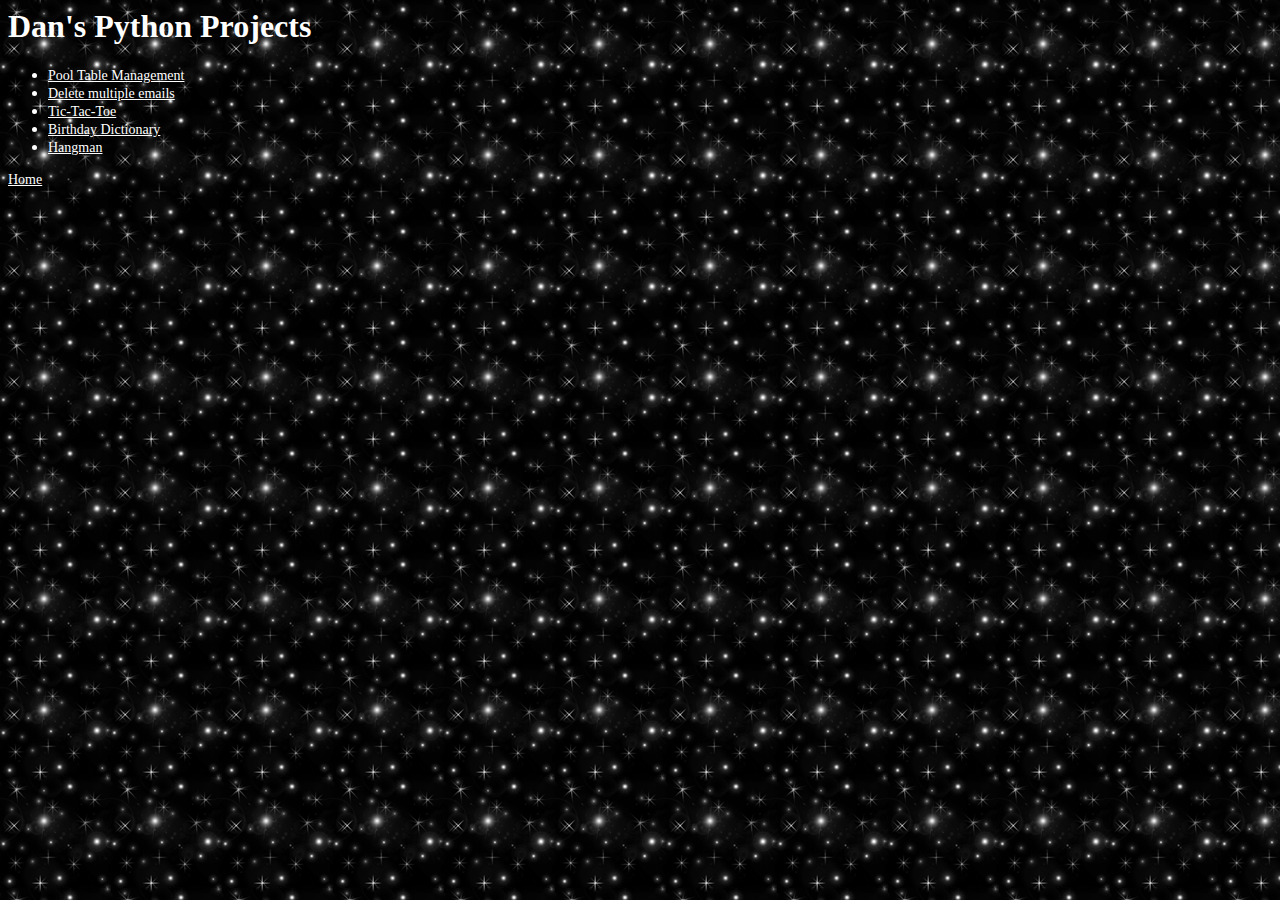
<file: 90s_website/index.html>
<html>
<head>
    <link rel="stylesheet" href="styles/site.css" />
</head>

<body>
    <h1>Dan's Python Projects</h1>
    <div> </div>
    <ul>
        <li><a href="pool.html">Pool Table Management</a></li>
        <li><a href="emails.html">Delete multiple emails</a></li>
        <li><a href="tictactoe.html">Tic-Tac-Toe</a></li>
        <li><a href="birthdaydict.html">Birthday Dictionary</a></li>
        <li><a href="hangman.html">Hangman</a></li>
    </ul>
    <div> </div>
    <a href="index.html">Home</a>
</body>
</html>
</file>
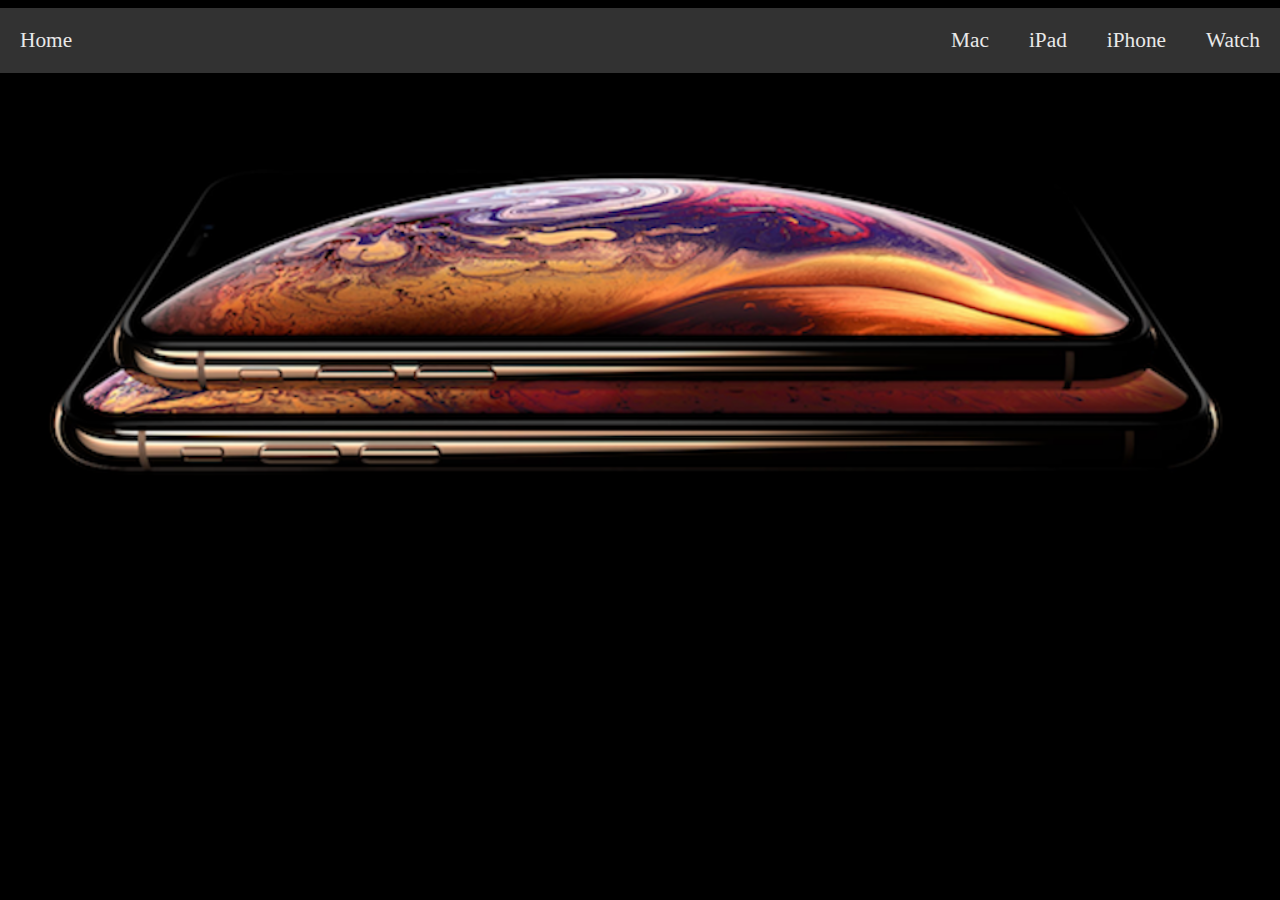
<file: Apple/index.html>
<html>
    <head>
        <meta name="viewport" content="width=device-width, initial-scale=1.0">
        <link rel="stylesheet" href="styles/site.css" />
    </head>
    <body>
        <div id="container">
            <div id="menu">
                <div>Home</div>
                <div>Mac</div>
                <div>iPad</div>
                <div>iPhone</div>
                <div>Watch</div>
            </div>
            <img id="iphone_image"></img>
        </div>
    </body>
</html>
</file>
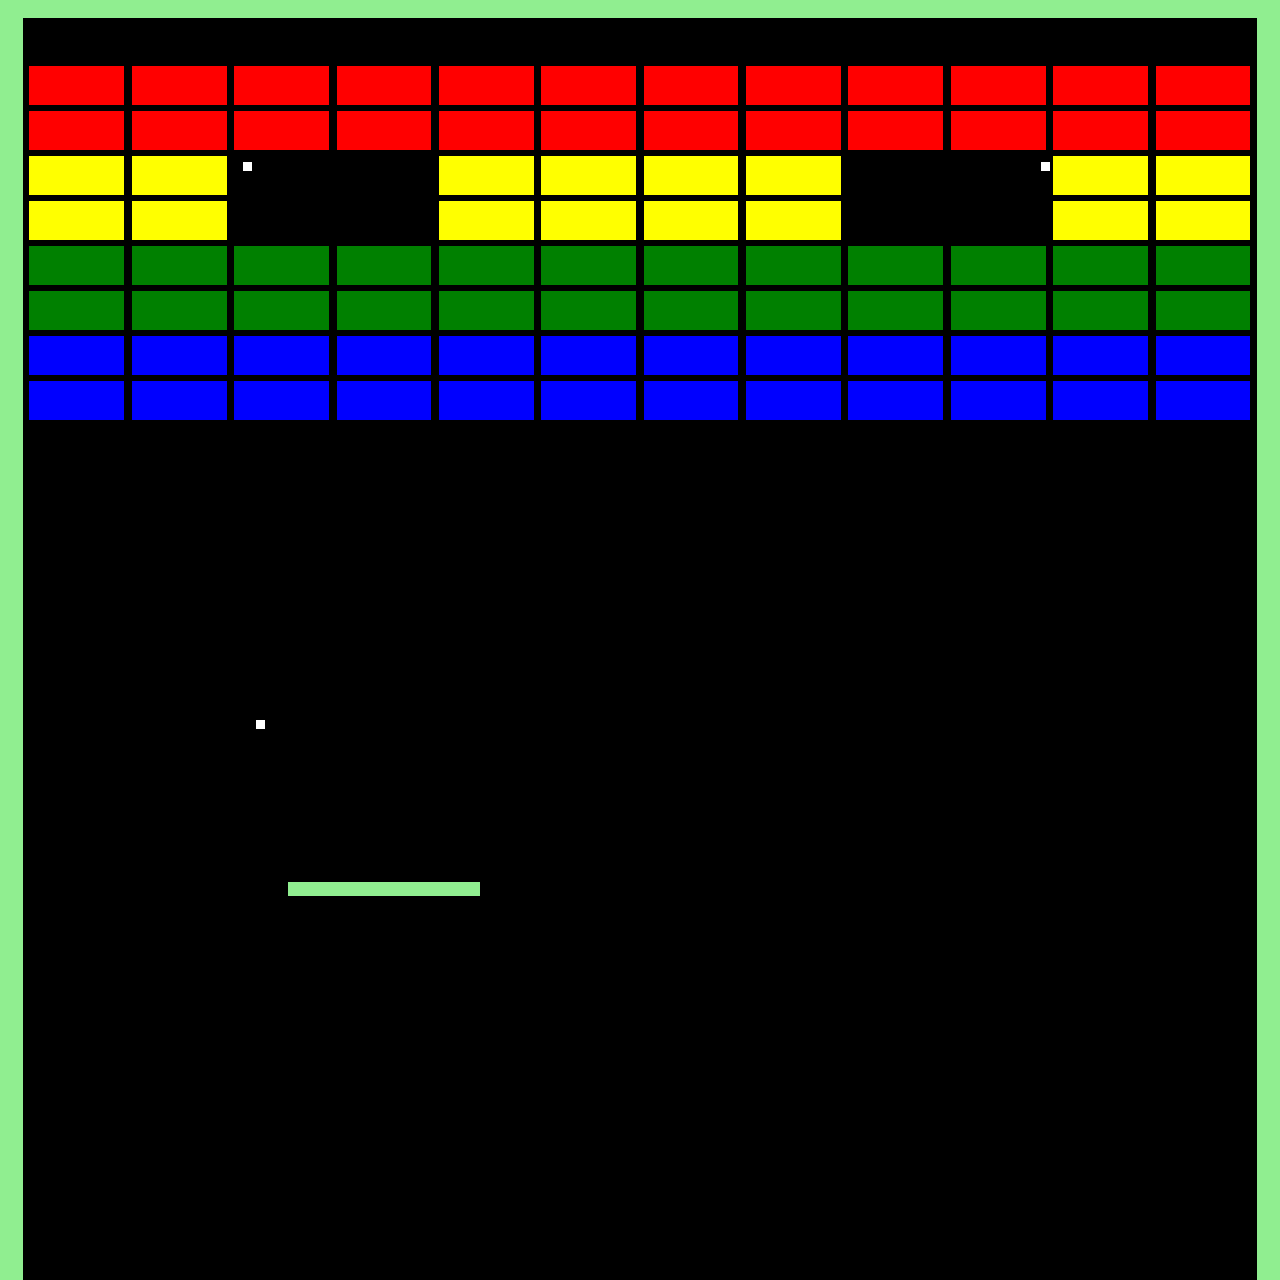
<file: BricksInterface/index.html>
<html>

<head>
    <link rel="stylesheet" href="styles/site.css" />
</head>

<body>
    <!-- draw the walls -->
    <div class="wall_u"></div>
    <div class="wall_l"></div>
    <div class="wall_r"></div>

    <!-- draw the bricks -->
    <div class="row_top">
        <div class="brick black"></div>
        <div class="brick black"></div>
        <div class="brick black"></div>
        <div class="brick black"></div>
        <div class="brick black"></div>
        <div class="brick black"></div>
        <div class="brick black"></div>
        <div class="brick black"></div>
        <div class="brick black"></div>
        <div class="brick black"></div>
        <div class="brick black"></div>
        <div class="brick black"></div>
    </div>
    <div class="row">
            <div class="brick red"></div>
            <div class="brick red"></div>
            <div class="brick red"></div>
            <div class="brick red"></div>
            <div class="brick red"></div>
            <div class="brick red"></div>
            <div class="brick red"></div>
            <div class="brick red"></div>
            <div class="brick red"></div>
            <div class="brick red"></div>
            <div class="brick red"></div>
            <div class="brick red"></div>
    </div>
    <div class="row">
            <div class="brick red"></div>
            <div class="brick red"></div>
            <div class="brick red"></div>
            <div class="brick red"></div>
            <div class="brick red"></div>
            <div class="brick red"></div>
            <div class="brick red"></div>
            <div class="brick red"></div>
            <div class="brick red"></div>
            <div class="brick red"></div>
            <div class="brick red"></div>
            <div class="brick red"></div>
    </div>
    <div class="row">
            <div class="brick yellow"></div>
            <div class="brick yellow"></div>
            <div class="brick black"></div>
            <div class="brick black"></div>
            <div class="brick yellow"></div>
            <div class="brick yellow"></div>
            <div class="brick yellow"></div>
            <div class="brick yellow"></div>
            <div class="brick black"></div>
            <div class="brick black"></div>
            <div class="brick yellow"></div>
            <div class="brick yellow"></div>
    </div>
    <div class="row">
            <div class="brick yellow"></div>
            <div class="brick yellow"></div>
            <div class="brick black"></div>
            <div class="brick black"></div>
            <div class="brick yellow"></div>
            <div class="brick yellow"></div>
            <div class="brick yellow"></div>
            <div class="brick yellow"></div>
            <div class="brick black"></div>
            <div class="brick black"></div>
            <div class="brick yellow"></div>
            <div class="brick yellow"></div>
    </div>
    <div class="row">
            <div class="brick green"></div>
            <div class="brick green"></div>
            <div class="brick green"></div>
            <div class="brick green"></div>
            <div class="brick green"></div>
            <div class="brick green"></div>
            <div class="brick green"></div>
            <div class="brick green"></div>
            <div class="brick green"></div>
            <div class="brick green"></div>
            <div class="brick green"></div>
            <div class="brick green"></div>
    </div>
    <div class="row">
            <div class="brick green"></div>
            <div class="brick green"></div>
            <div class="brick green"></div>
            <div class="brick green"></div>
            <div class="brick green"></div>
            <div class="brick green"></div>
            <div class="brick green"></div>
            <div class="brick green"></div>
            <div class="brick green"></div>
            <div class="brick green"></div>
            <div class="brick green"></div>
            <div class="brick green"></div>
    </div>
    <div class="row">
            <div class="brick blue"></div>
            <div class="brick blue"></div>
            <div class="brick blue"></div>
            <div class="brick blue"></div>
            <div class="brick blue"></div>
            <div class="brick blue"></div>
            <div class="brick blue"></div>
            <div class="brick blue"></div>
            <div class="brick blue"></div>
            <div class="brick blue"></div>
            <div class="brick blue"></div>
            <div class="brick blue"></div>
    </div>
    <div class="row">
            <div class="brick blue"></div>
            <div class="brick blue"></div>
            <div class="brick blue"></div>
            <div class="brick blue"></div>
            <div class="brick blue"></div>
            <div class="brick blue"></div>
            <div class="brick blue"></div>
            <div class="brick blue"></div>
            <div class="brick blue"></div>
            <div class="brick blue"></div>
            <div class="brick blue"></div>
            <div class="brick blue"></div>
    </div>
    <!-- draw the paddle & balls -->
    <div class="ball_main"></div>
    <div class="ball_left"></div>
    <div class="ball_right"></div>
    <div class="paddle"></div>

</body>

</html>
</file>
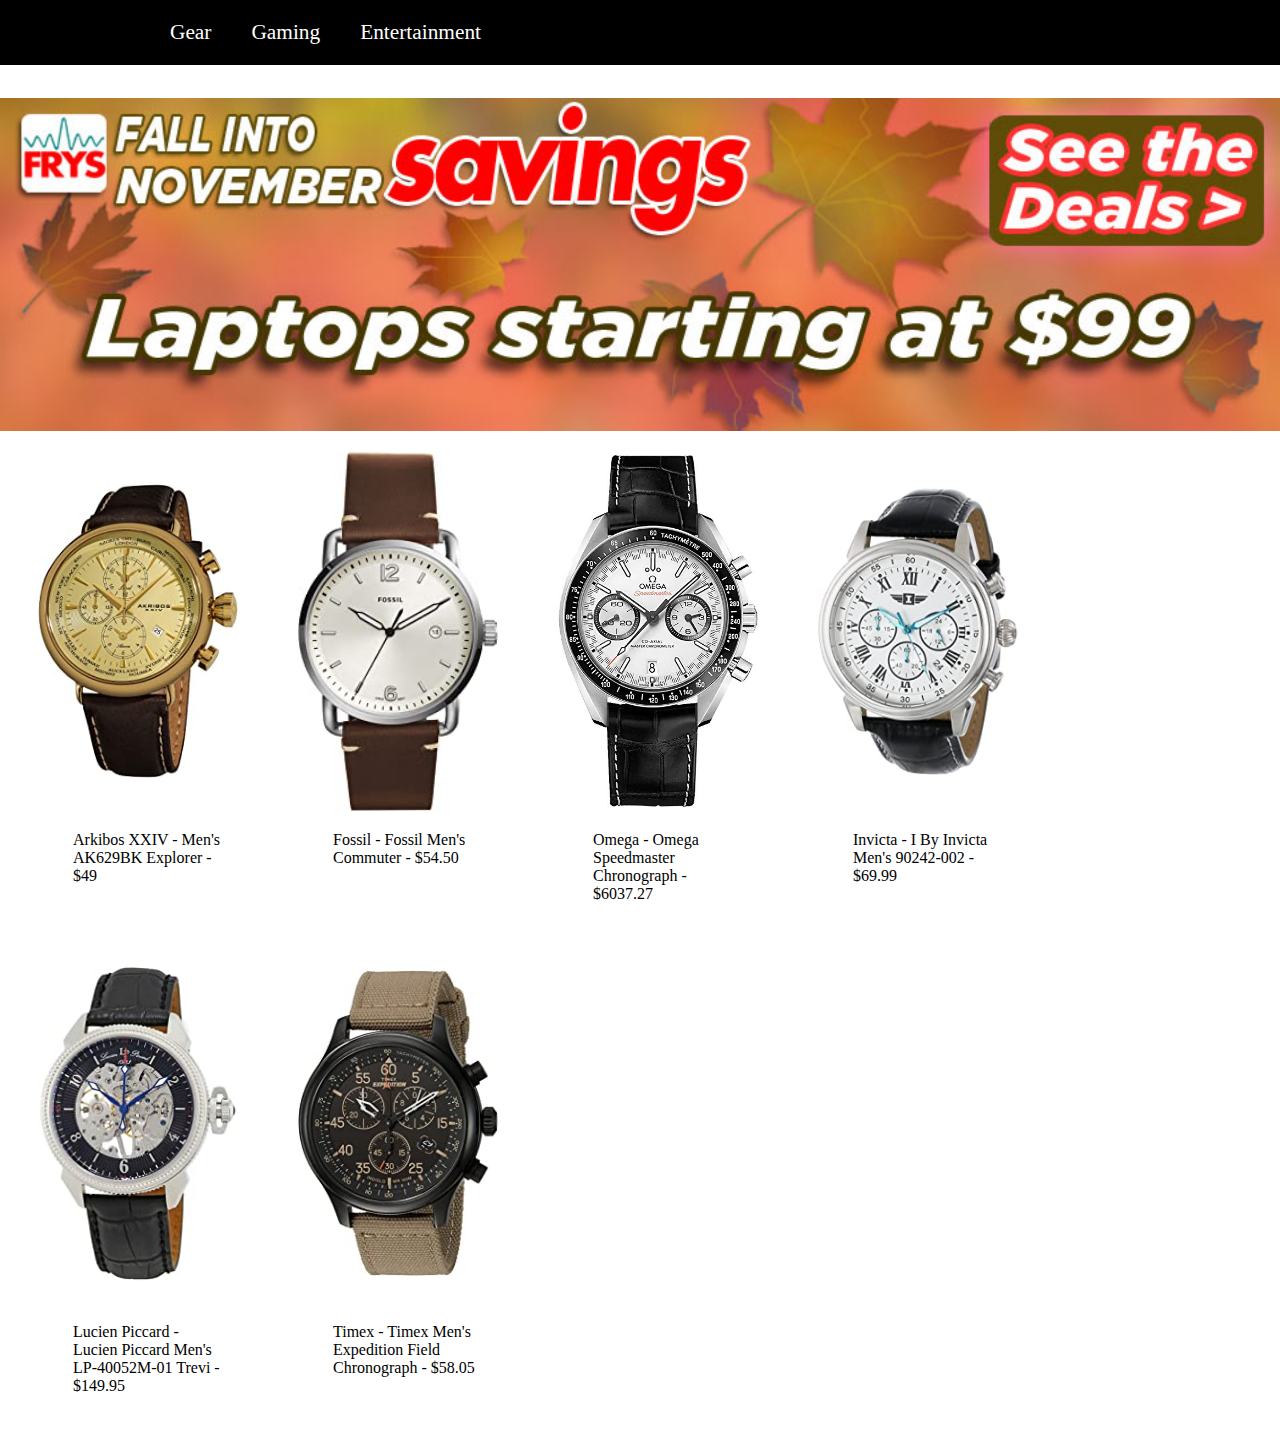
<file: Engadget/index.html>
<html>

<head>
    <meta name="viewport" content="width=device-width, initial-scale=1.0">
    <link rel="stylesheet" href="styles/site.css" />
</head>

<body>
    <div id="container">
        <div id="menu">
            <div>Gear</div>
            <div>Gaming</div>
            <div>Entertainment</div>
        </div>
        <img id="banner" src="images/WeeklySale111819pc.jpg" />
        <div id="content">
            <div id="item1">
                <img></img>
                <div>Arkibos XXIV - Men's AK629BK Explorer - $49</div>
            </div>
            <div id="item2">
                <img></img>
                <div>Fossil - Fossil Men's Commuter - $54.50</div>
            </div>
            <div id="item3">
                <img></img>
                <div>Omega - Omega Speedmaster Chronograph - $6037.27</div>
            </div>
            <div id="item4">
                <img></img>
                <div>Invicta - I By Invicta Men's 90242-002 - $69.99</div>
            </div>
            <div id="item5">
                <img></img>
                <div>Lucien Piccard - Lucien Piccard Men's LP-40052M-01 Trevi - $149.95</div>
            </div>
            <div id="item6">
                <img></img>
                <div>Timex - Timex Men's Expedition Field Chronograph - $58.05</div>
            </div>
        </div>
    </div>
</body>

</html>
</file>
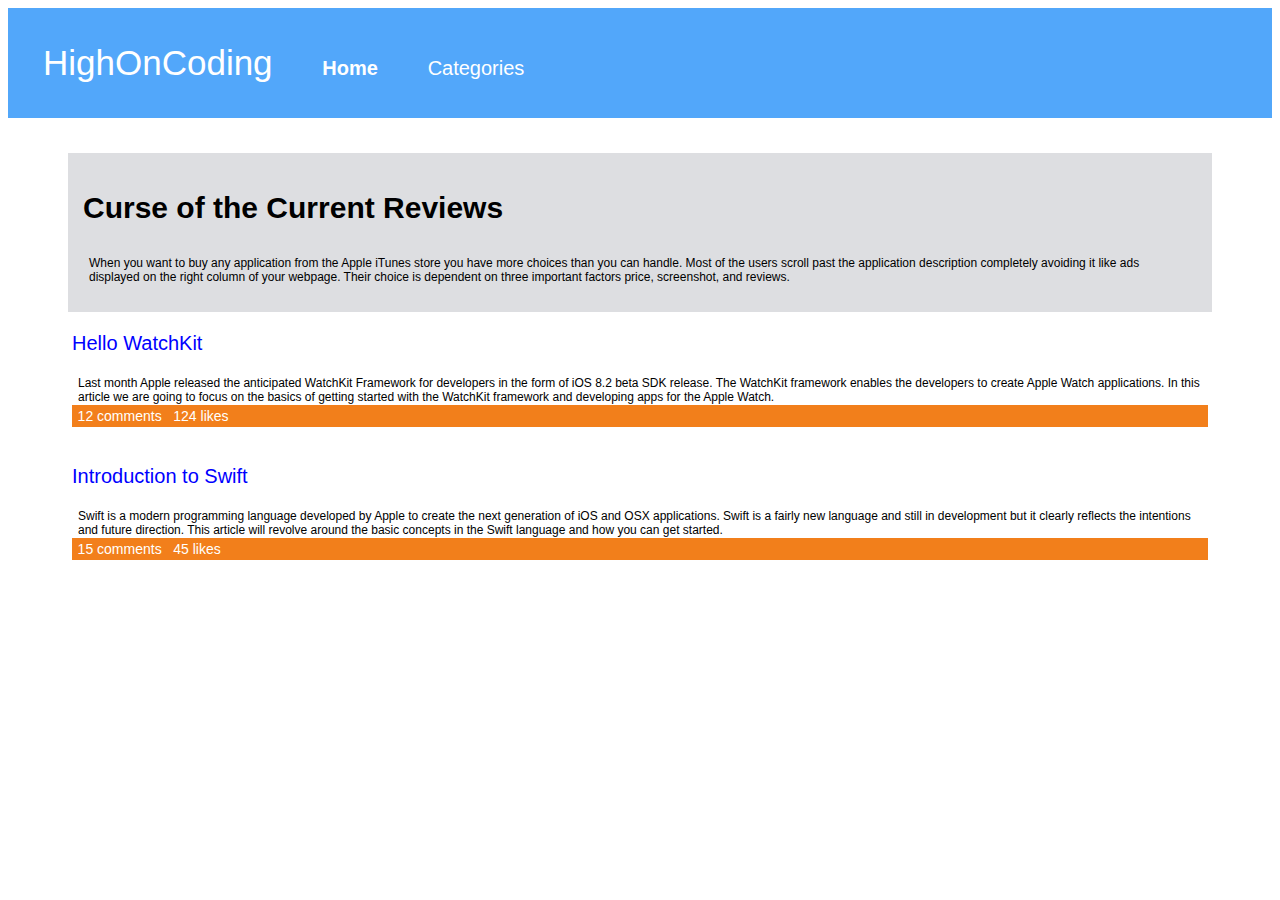
<file: HighOnCoding/index.html>
<html>
<head>
    <link rel="stylesheet" href="styles/site.css" />
</head>
<body>
<p id="Banner">HighOnCoding
    <a id = "Home" href="index.html">Home</a>
    <a id = "Categories" href="categories.html">Categories</a>
</p>
<div id="Heading">
    <p>Curse of the Current Reviews</p>
    <p class="text">When you want to buy any application from the Apple iTunes store you have more choices than you can handle. Most of the users scroll past the application description completely avoiding it like ads displayed on the right column of your webpage. Their choice is dependent on three important factors price, screenshot, and reviews.</p>
</div>
<div class="article">
    <div class="title">Hello WatchKit</div>
    <div class="text">Last month Apple released the anticipated WatchKit Framework for developers in the form of iOS 8.2 beta SDK release. The WatchKit framework enables the developers to create Apple Watch applications. In this article we are going to focus on the basics of getting started with the WatchKit framework and developing apps for the Apple Watch.</div>
    <div class="footer">12 comments&nbsp;&nbsp;&nbsp;124 likes</div>
</div>
<br>
<div class="article">
    <div class="title">Introduction to Swift</div>
    <div class="text">Swift is a modern programming language developed by Apple to create the next generation of iOS and OSX applications. Swift is a fairly new language and still in development but it clearly reflects the intentions and future direction. This article will revolve around the basic concepts in the Swift language and how you can get started.</div>
    <div class="footer">15 comments&nbsp;&nbsp;&nbsp;45 likes</div>
</div>
</body>
</html>
</file>
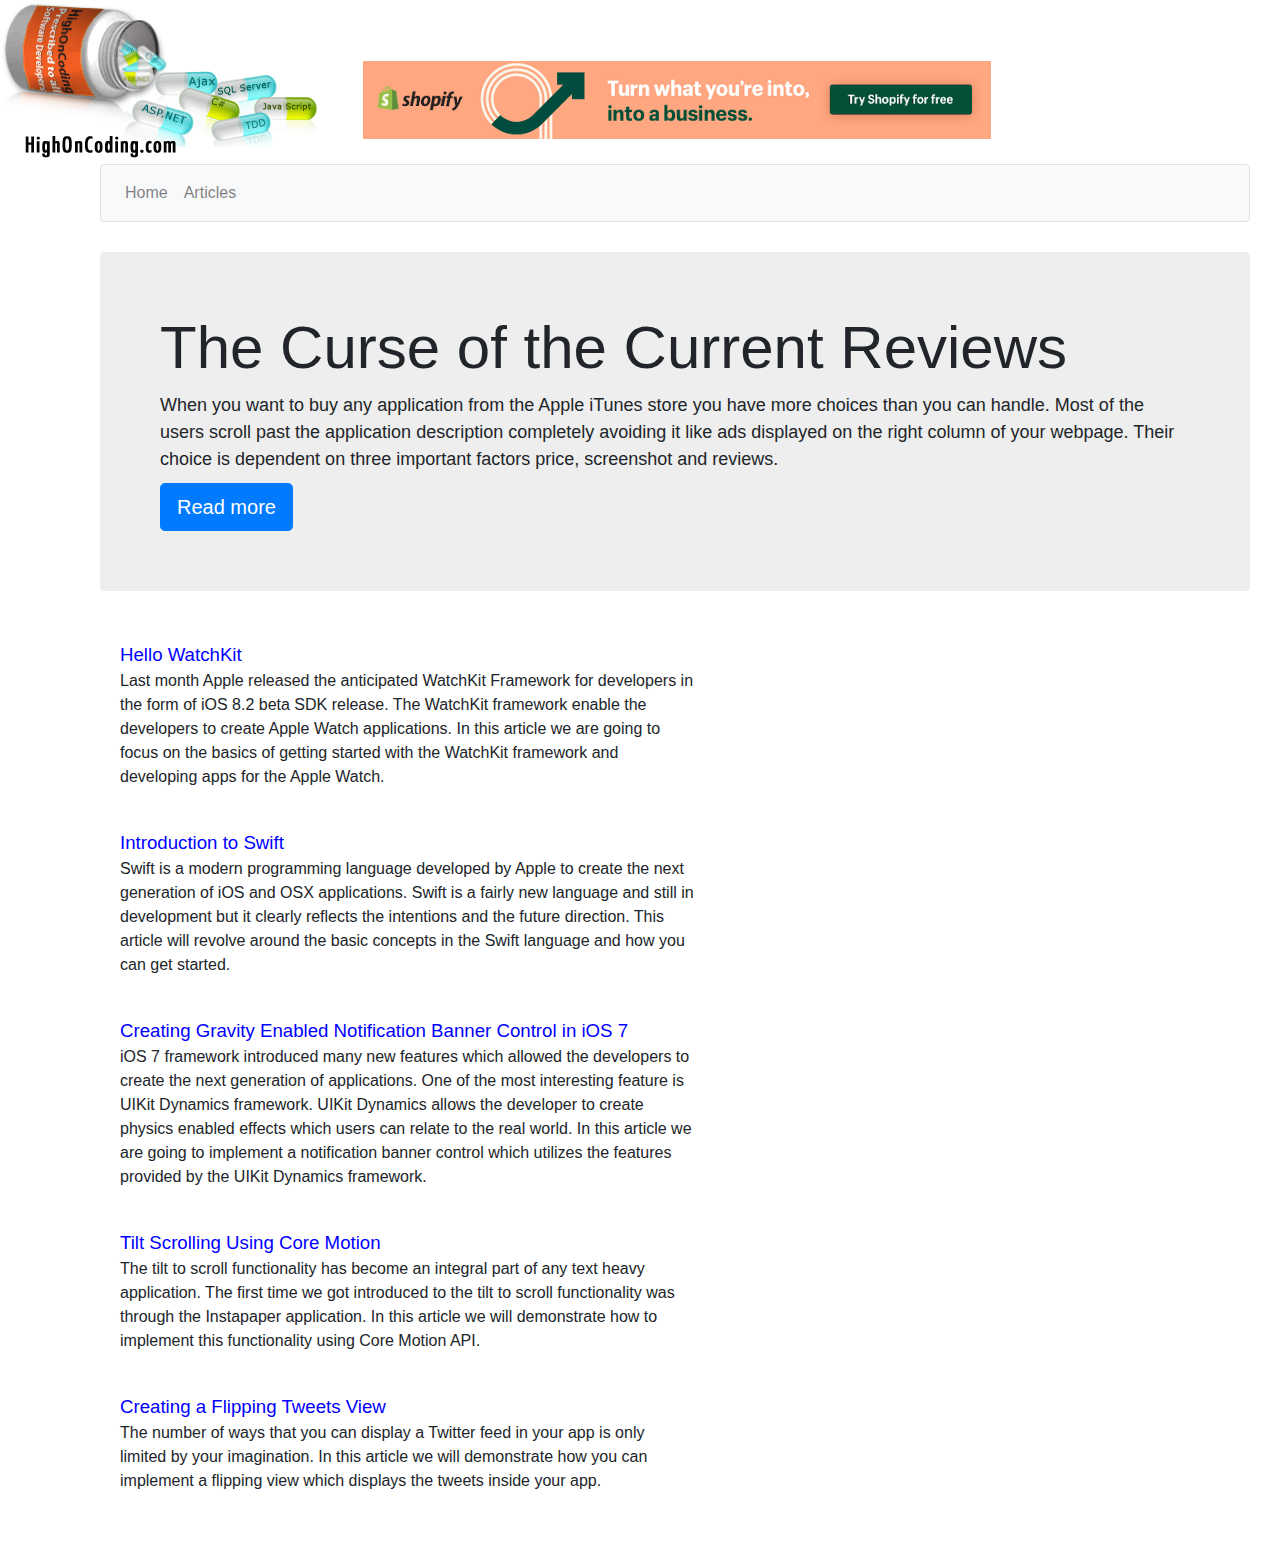
<file: HighOnCoding_Bootstrap/index.html>
<!doctype html>
<html lang="en">
    <head>
        <!-- Required meta tags -->
        <meta charset="utf-8">
        <meta name="viewport" content="width=device-width, initial-scale=1, shrink-to-fit=no">

        <!-- Bootstrap CSS -->
        <link rel="stylesheet" href="https://stackpath.bootstrapcdn.com/bootstrap/4.3.1/css/bootstrap.min.css" integrity="sha384-ggOyR0iXCbMQv3Xipma34MD+dH/1fQ784/j6cY/iJTQUOhcWr7x9JvoRxT2MZw1T" crossorigin="anonymous">

        <!-- local CSS -->
        <link rel="stylesheet" href="styles/site.css">
        <title>HighOnCoding</title>
    </head>
    <body>
        <div id="header">
            <img id="logo" src="images/logo.jpg" />
            <img id="advert" class="d-none d-lg-inline" src="images/628px-USA-Typography.png" />
        </div>
        
        <nav class="navbar navbar-expand-lg navbar-light bg-light border rounded">
            <button class="navbar-toggler" type="button" data-toggle="collapse" data-target="#navbarNavAltMarkup" aria-controls="navbarNavAltMarkup" aria-expanded="false" aria-label="Toggle navigation">
                <span class="navbar-toggler-icon"></span>
            </button>
            <div class="collapse navbar-collapse" id="navbarNavAltMarkup">
                <div class="navbar-nav">
                    <a class="nav-item nav-link" href="#">Home</a>
                    <a class="nav-item nav-link" href="#">Articles</a>
                </div>
            </div>
        </nav>
        
        <div id="headline" class="container-fluid rounded">
            <div class="row">
                <div class="col">
                    <h1>The Curse of the Current Reviews</h1>
                    <p>When you want to buy any application from the Apple iTunes store you have more choices than you can handle. Most of the users scroll past the application description completely avoiding it like ads displayed on the right column of your webpage. Their choice is dependent on three important factors price, screenshot and reviews.</p>
                    <button class="btn btn-primary btn-lg">Read more</button>
                </div>
            </div>
        </div>

        <div id="articles" class="d-block d-lg-flex flex-wrap">
            <div class="flex-grow-0 article" style="margin: 20px;">
                <div class="w-100 title">Hello WatchKit</div>    
                <div class="w-100 summary">Last month Apple released the anticipated WatchKit Framework for developers in the form of iOS 8.2 beta SDK release. The WatchKit framework enable the developers to create Apple Watch applications. In this article we are going to focus on the basics of getting started with the WatchKit framework and developing apps for the Apple Watch.</div>
            </div>
            <div class="flex-grow-0 article" style="margin: 20px;">
                <div class="w-100 title">Introduction to Swift</div>    
                <div class="w-100 summary">Swift is a modern programming language developed by Apple to create the next generation of iOS and OSX applications. Swift is a fairly new language and still in development but it clearly reflects the intentions and the future direction. This article will revolve around the basic concepts in the Swift language and how you can get started.</div>
            </div>
            <div class="flex-grow-0 article" style="margin: 20px;">
                <div class="w-100 title">Creating Gravity Enabled Notification Banner Control in iOS 7</div>    
                <div class="w-100 summary">iOS 7 framework introduced many new features which allowed the developers to create the next generation of applications. One of the most interesting feature is UIKit Dynamics framework. UIKit Dynamics allows the developer to create physics enabled effects which users can relate to the real world. In this article we are going to implement a notification banner control which utilizes the features provided by the UIKit Dynamics framework.</div>
            </div>
            <div class="flex-grow-0 article" style="margin: 20px;">
                <div class="w-100 title">Tilt Scrolling Using Core Motion</div>    
                <div class="w-100 summary">The tilt to scroll functionality has become an integral part of any text heavy application. The first time we got introduced to the tilt to scroll functionality was through the Instapaper application. In this article we will demonstrate how to implement this functionality using Core Motion API.</div>
            </div>
            <div class="flex-grow-0 article" style="margin: 20px;">
                <div class="w-100 title">Creating a Flipping Tweets View</div>    
                <div class="w-100 summary">The number of ways that you can display a Twitter feed in your app is only limited by your imagination. In this article we will demonstrate how you can implement a flipping view which displays the tweets inside your app.</div>
            </div>
      </div>
    </div>
    <!-- Optional JavaScript -->
    <!-- jQuery first, then Popper.js, then Bootstrap JS -->
    <script src="https://code.jquery.com/jquery-3.3.1.slim.min.js" integrity="sha384-q8i/X+965DzO0rT7abK41JStQIAqVgRVzpbzo5smXKp4YfRvH+8abtTE1Pi6jizo" crossorigin="anonymous"></script>
    <script src="https://cdnjs.cloudflare.com/ajax/libs/popper.js/1.14.7/umd/popper.min.js" integrity="sha384-UO2eT0CpHqdSJQ6hJty5KVphtPhzWj9WO1clHTMGa3JDZwrnQq4sF86dIHNDz0W1" crossorigin="anonymous"></script>
    <script src="https://stackpath.bootstrapcdn.com/bootstrap/4.3.1/js/bootstrap.min.js" integrity="sha384-JjSmVgyd0p3pXB1rRibZUAYoIIy6OrQ6VrjIEaFf/nJGzIxFDsf4x0xIM+B07jRM" crossorigin="anonymous"></script>
  </body>
</html>
</file>
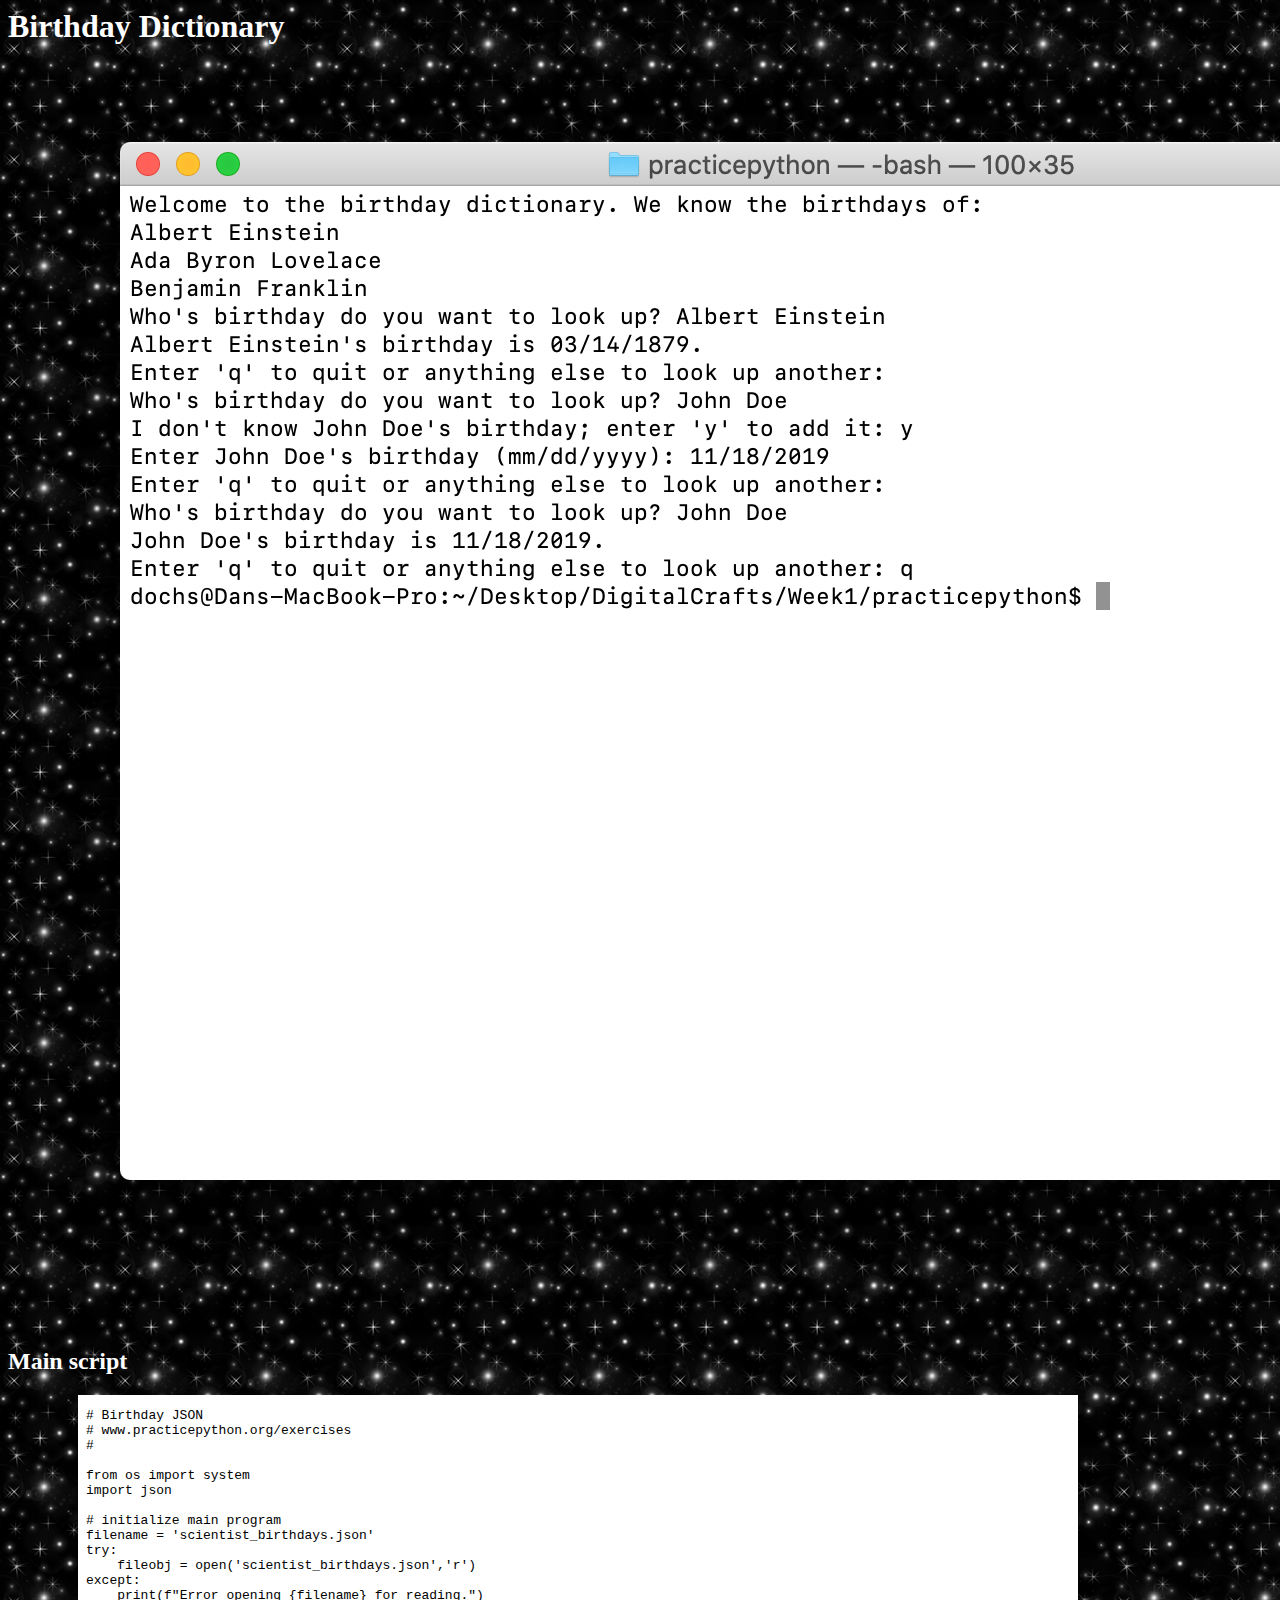
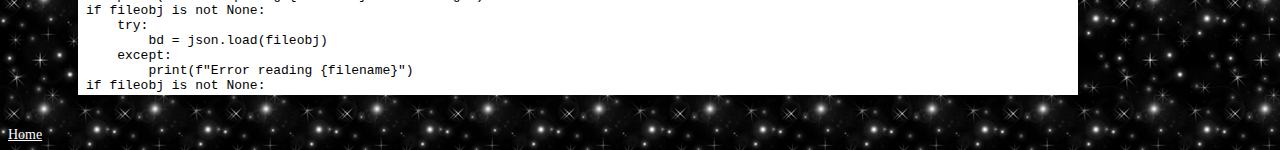
<file: 90s_website/birthdaydict.html>
<html>
<head>
    <link rel="stylesheet" href="styles/site.css" />
</head>

<body>
    <h1>Birthday Dictionary</h1>
    <div> </div>
    <!-- screenshot (bash 100 x 35) -->
    <img src="images/birthdaydict.png" />
    <div> </div>
    <!-- put code in here-->
    <h2>Main script</h2>
    <pre>
         <object data="Birthday_JSON.txt"></object>
    </pre>
    <div> </div>
    <a href="index.html">Home</a>
</body>
</html>
</file>
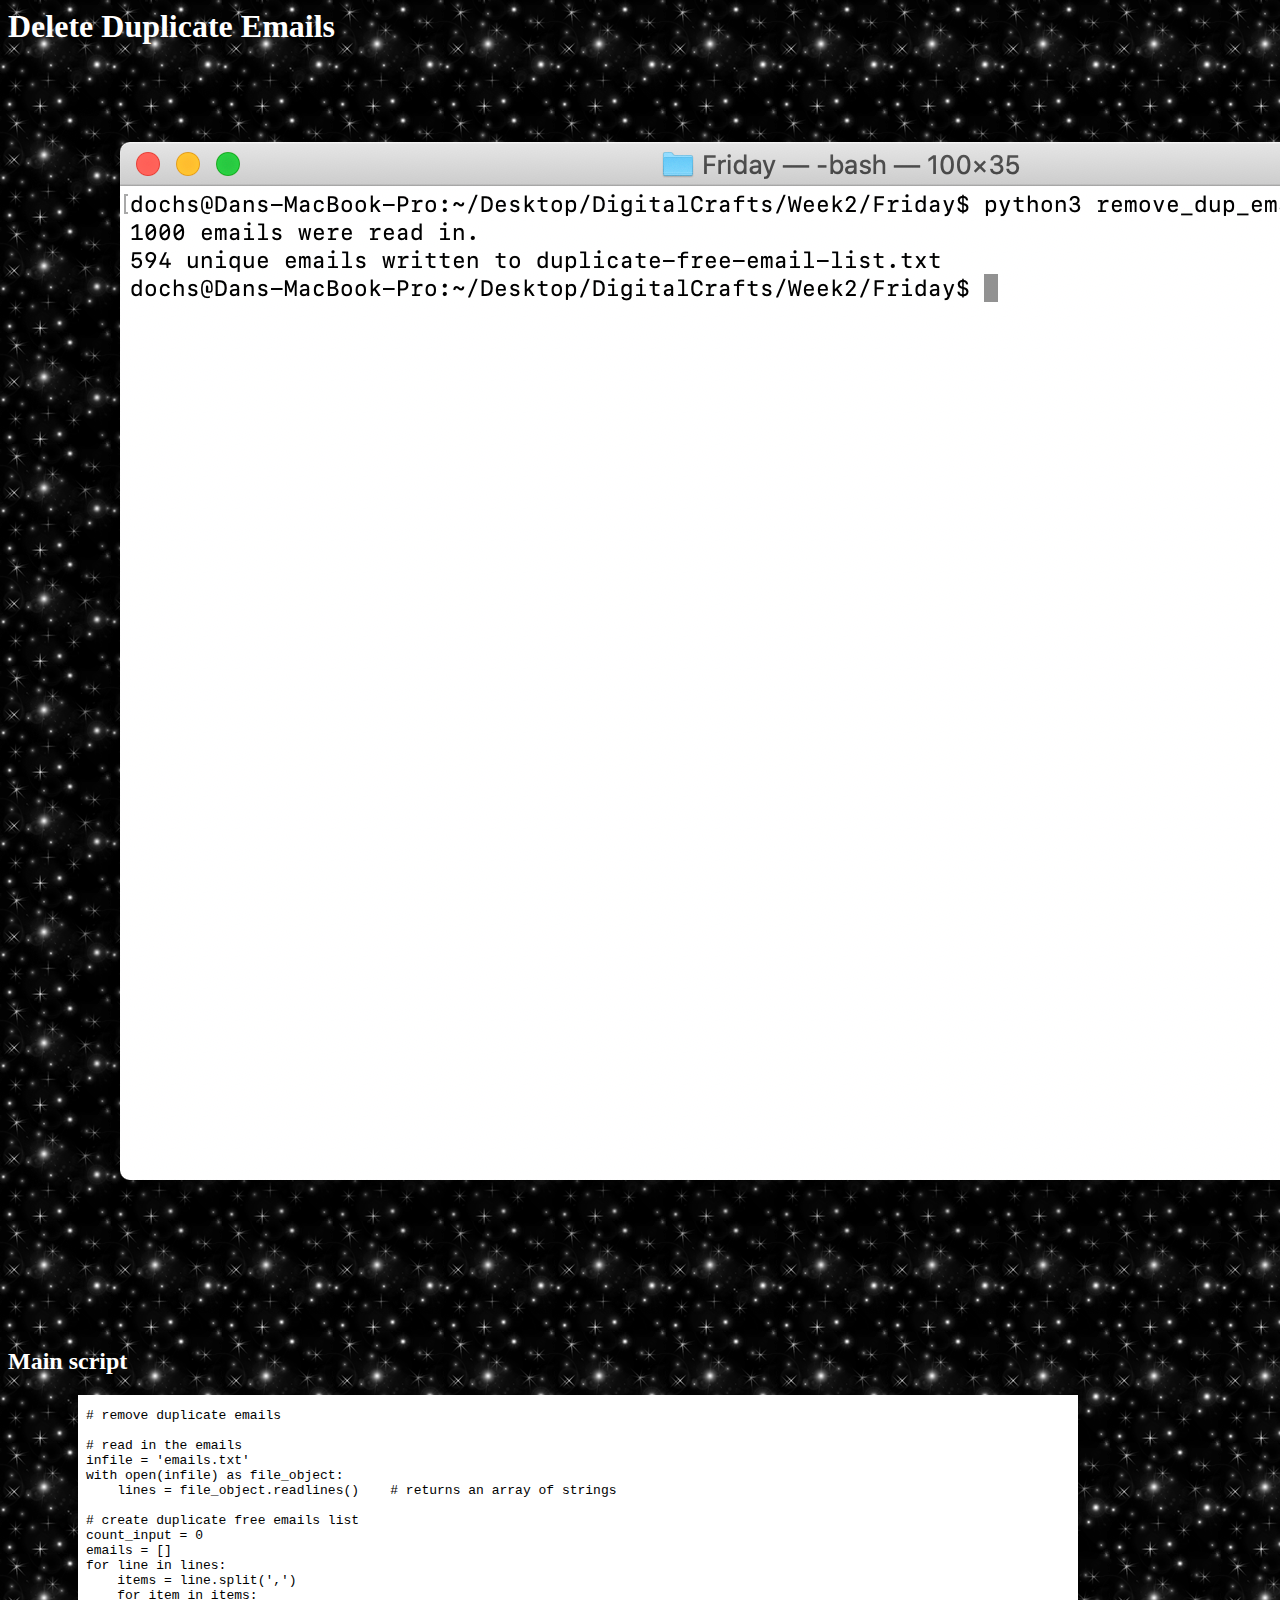
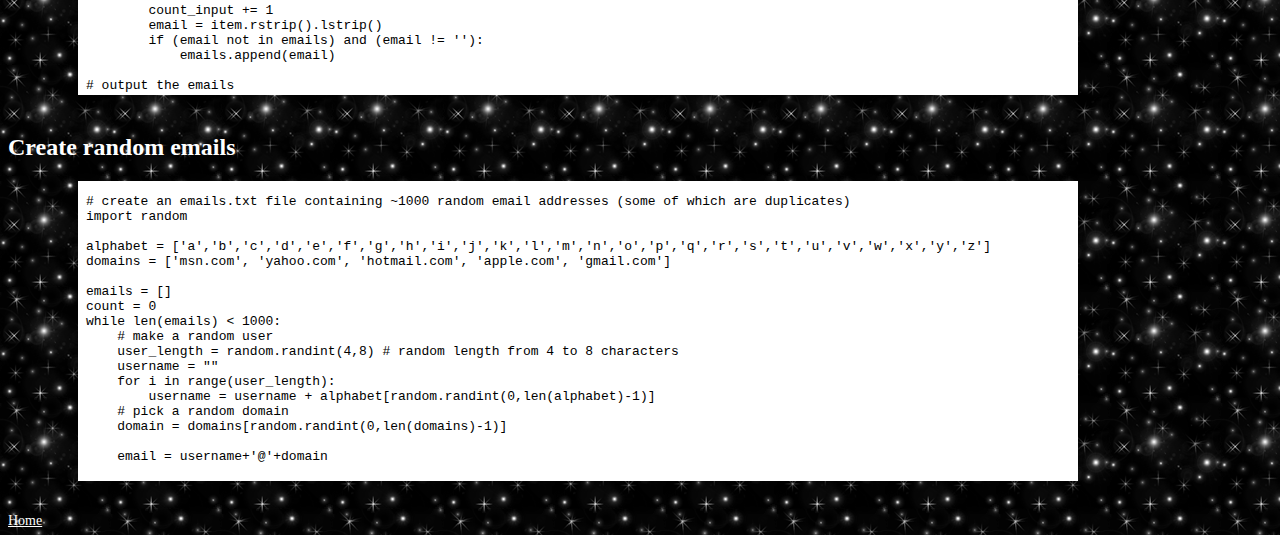
<file: 90s_website/emails.html>
<html>
<head>
    <link rel="stylesheet" href="styles/site.css" />
</head>

<body>
    <h1>Delete Duplicate Emails</h1>
    <div> </div>
    <!-- screenshot (bash 100 x 35) -->
    <img src="images/del_dup_emails.png" />
    <div> </div>
    <!-- put code in here-->
    <h2>Main script</h2>
    <pre>
         <object data="remove_dup_emails.txt"></object>
    </pre><h2>Create random emails</h2>
    <pre>
         <object data="make_random_emails.txt"></object>
    </pre>
    <div> </div>
    <a href="index.html">Home</a>
</body>
</html>
</file>
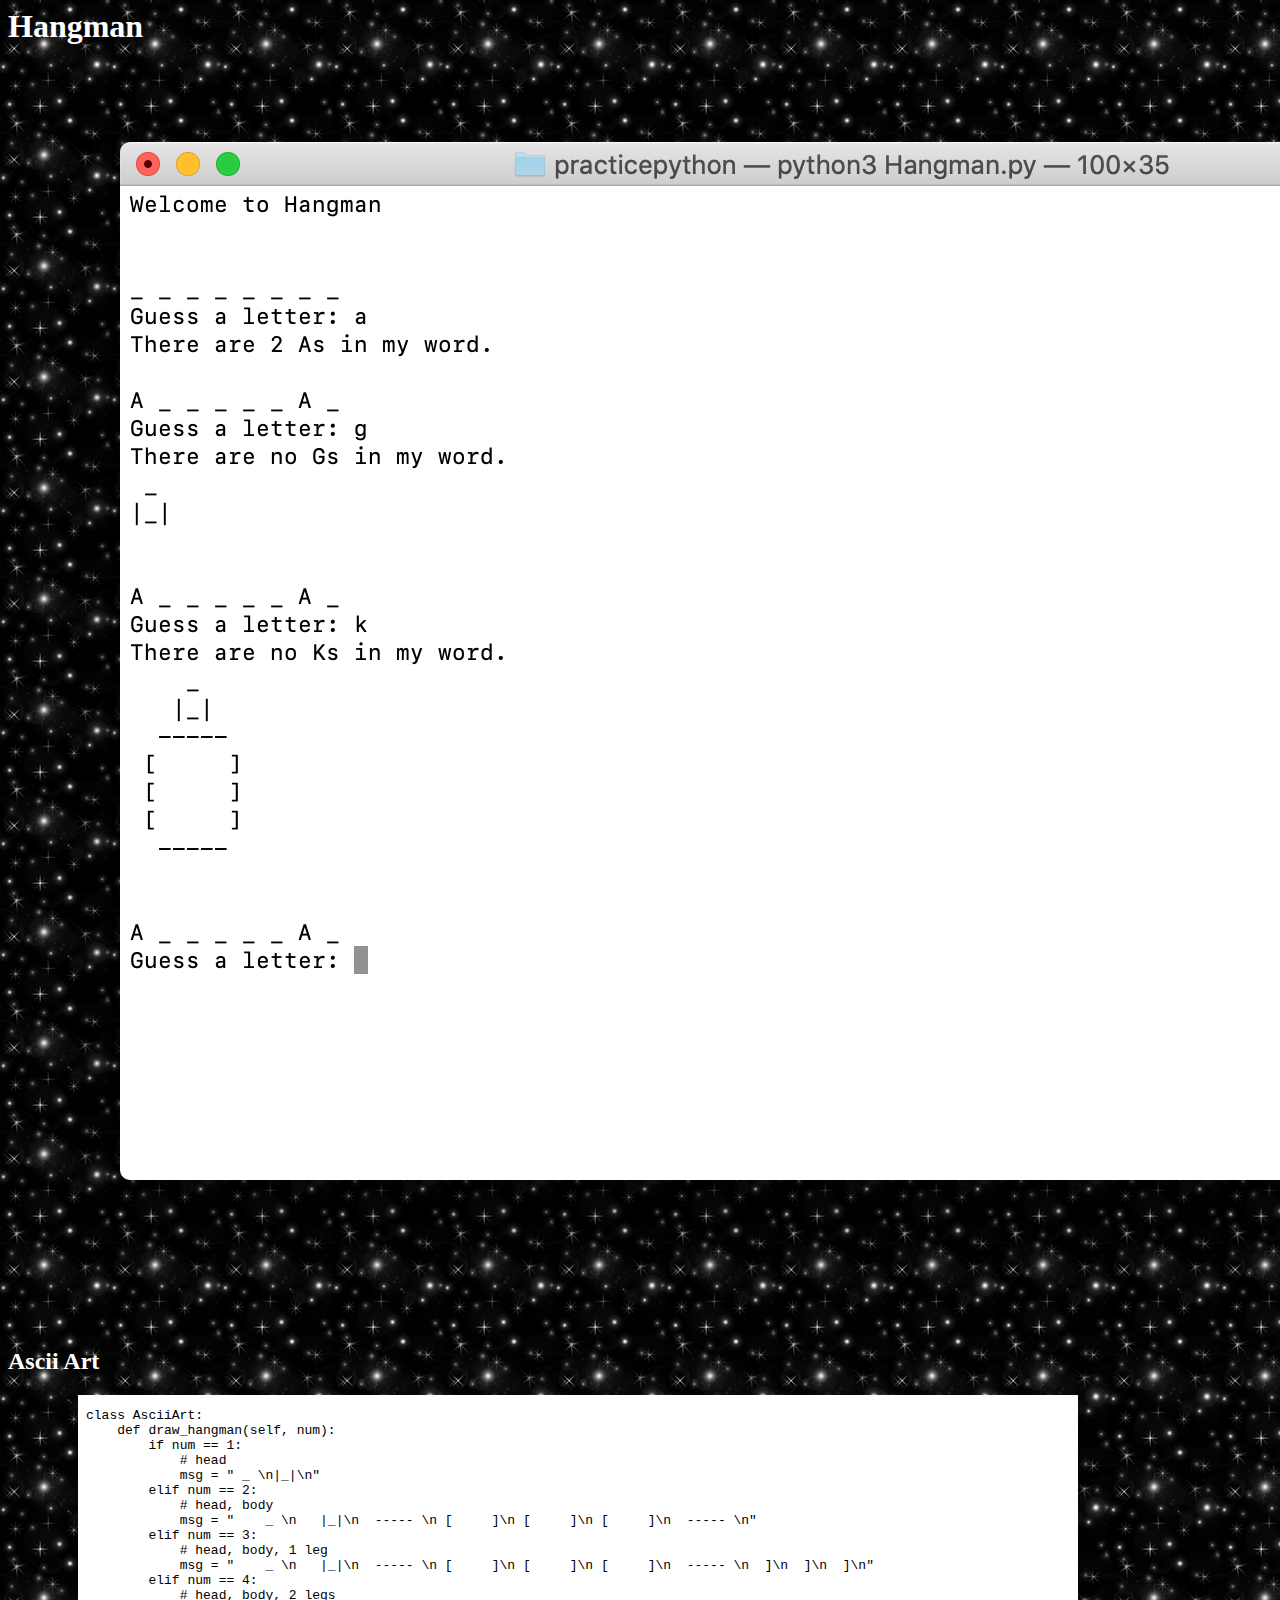
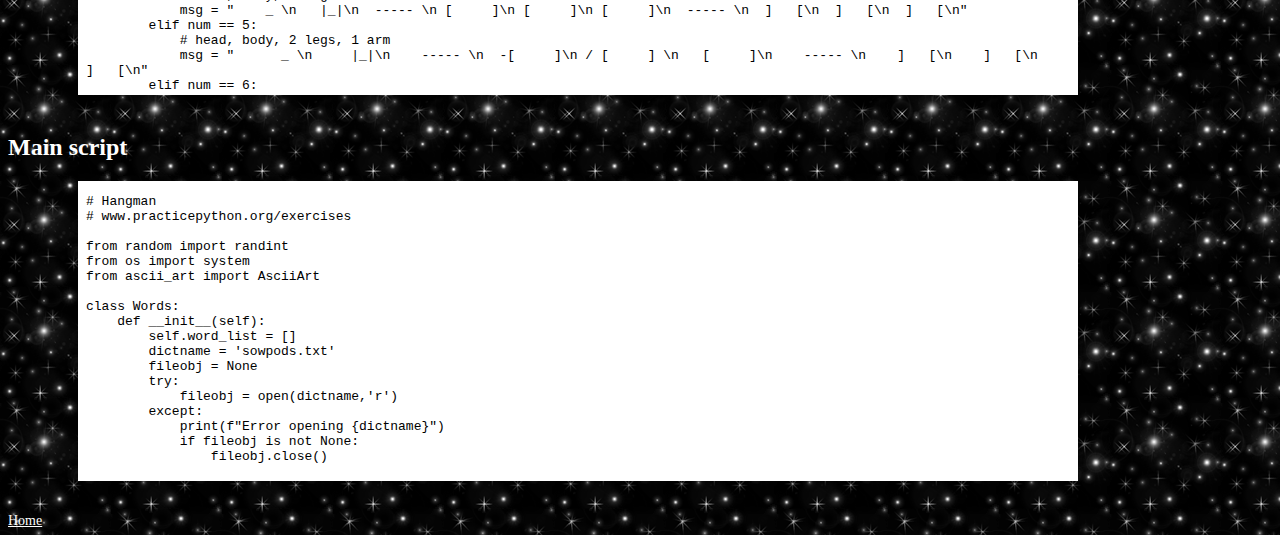
<file: 90s_website/hangman.html>
<html>
<head>
    <link rel="stylesheet" href="styles/site.css" />
</head>

<body>
    <h1>Hangman</h1>
    <div> </div>
    <!-- screenshot (bash 100 x 35) -->
    <img src="images/hangman.png" />
    <div> </div>
    <!-- put code in here-->
    <h2>Ascii Art</h2>
    <pre>
         <object data="ascii_art.txt"></object>
    </pre>
    <div> </div>
    <h2>Main script</h2>
    <pre>
         <object data="Hangman.txt"></object>
    </pre>
    <div> </div>
    <a href="index.html">Home</a>
</body>
</html>
</file>
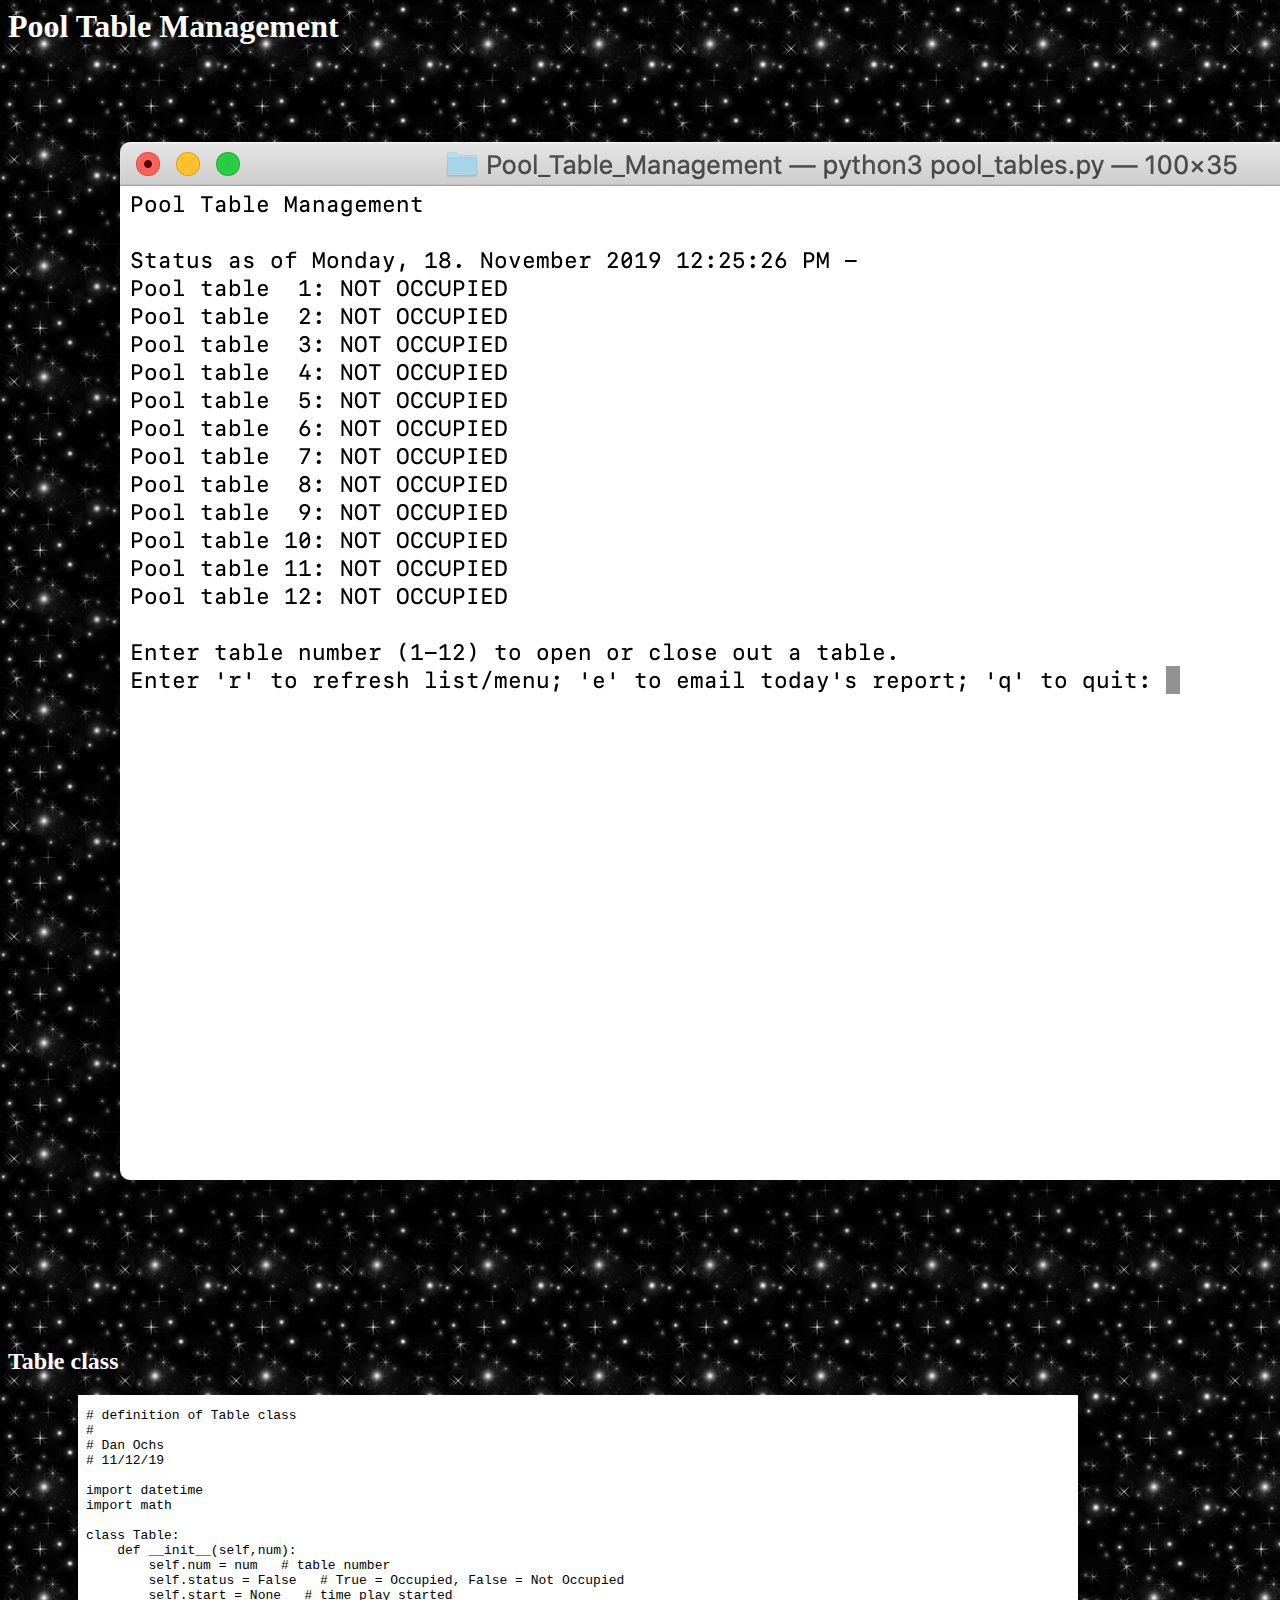
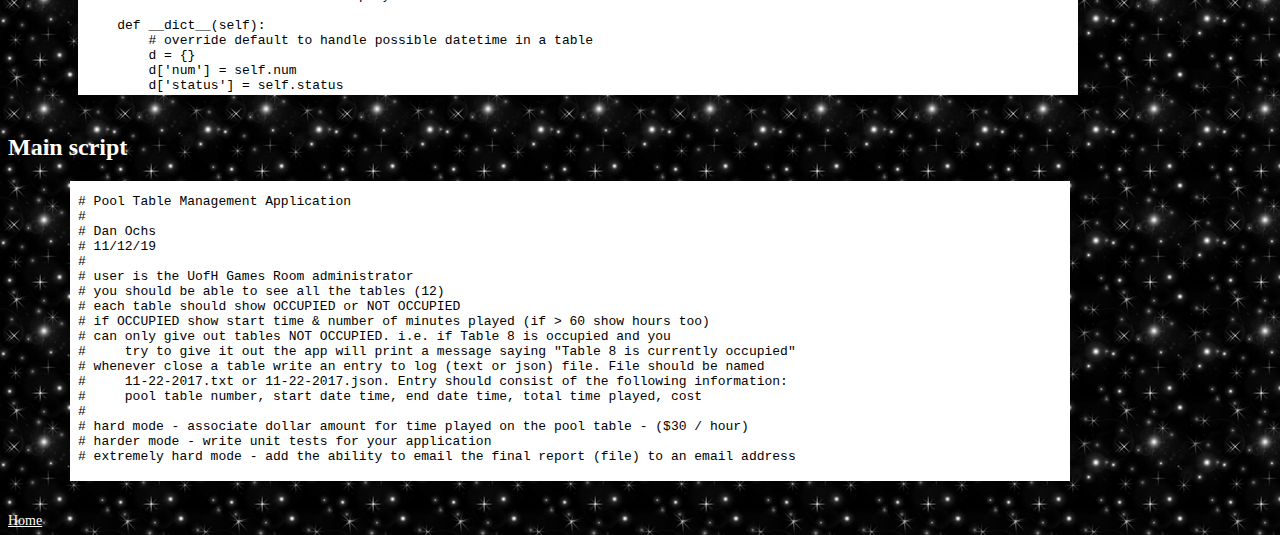
<file: 90s_website/pool.html>
<html>
<head>
    <link rel="stylesheet" href="styles/site.css" />
</head>

<body>
    <h1>Pool Table Management</h1>
    <div> </div>
    <!-- screenshot -->
    <img src="images/pool_tables_screen.png" />
    <div> </div>
    <!-- put code in here-->
    <h2>Table class</h2>
    <pre>
         <object data="table.txt"></object>
    </pre>
    <h2>Main script</h2>
    <pre>
        <object data="pool_tables.txt"></object>
    </pre>
    <div> </div>
    <a href="index.html">Home</a>
</body>
</html>
</file>
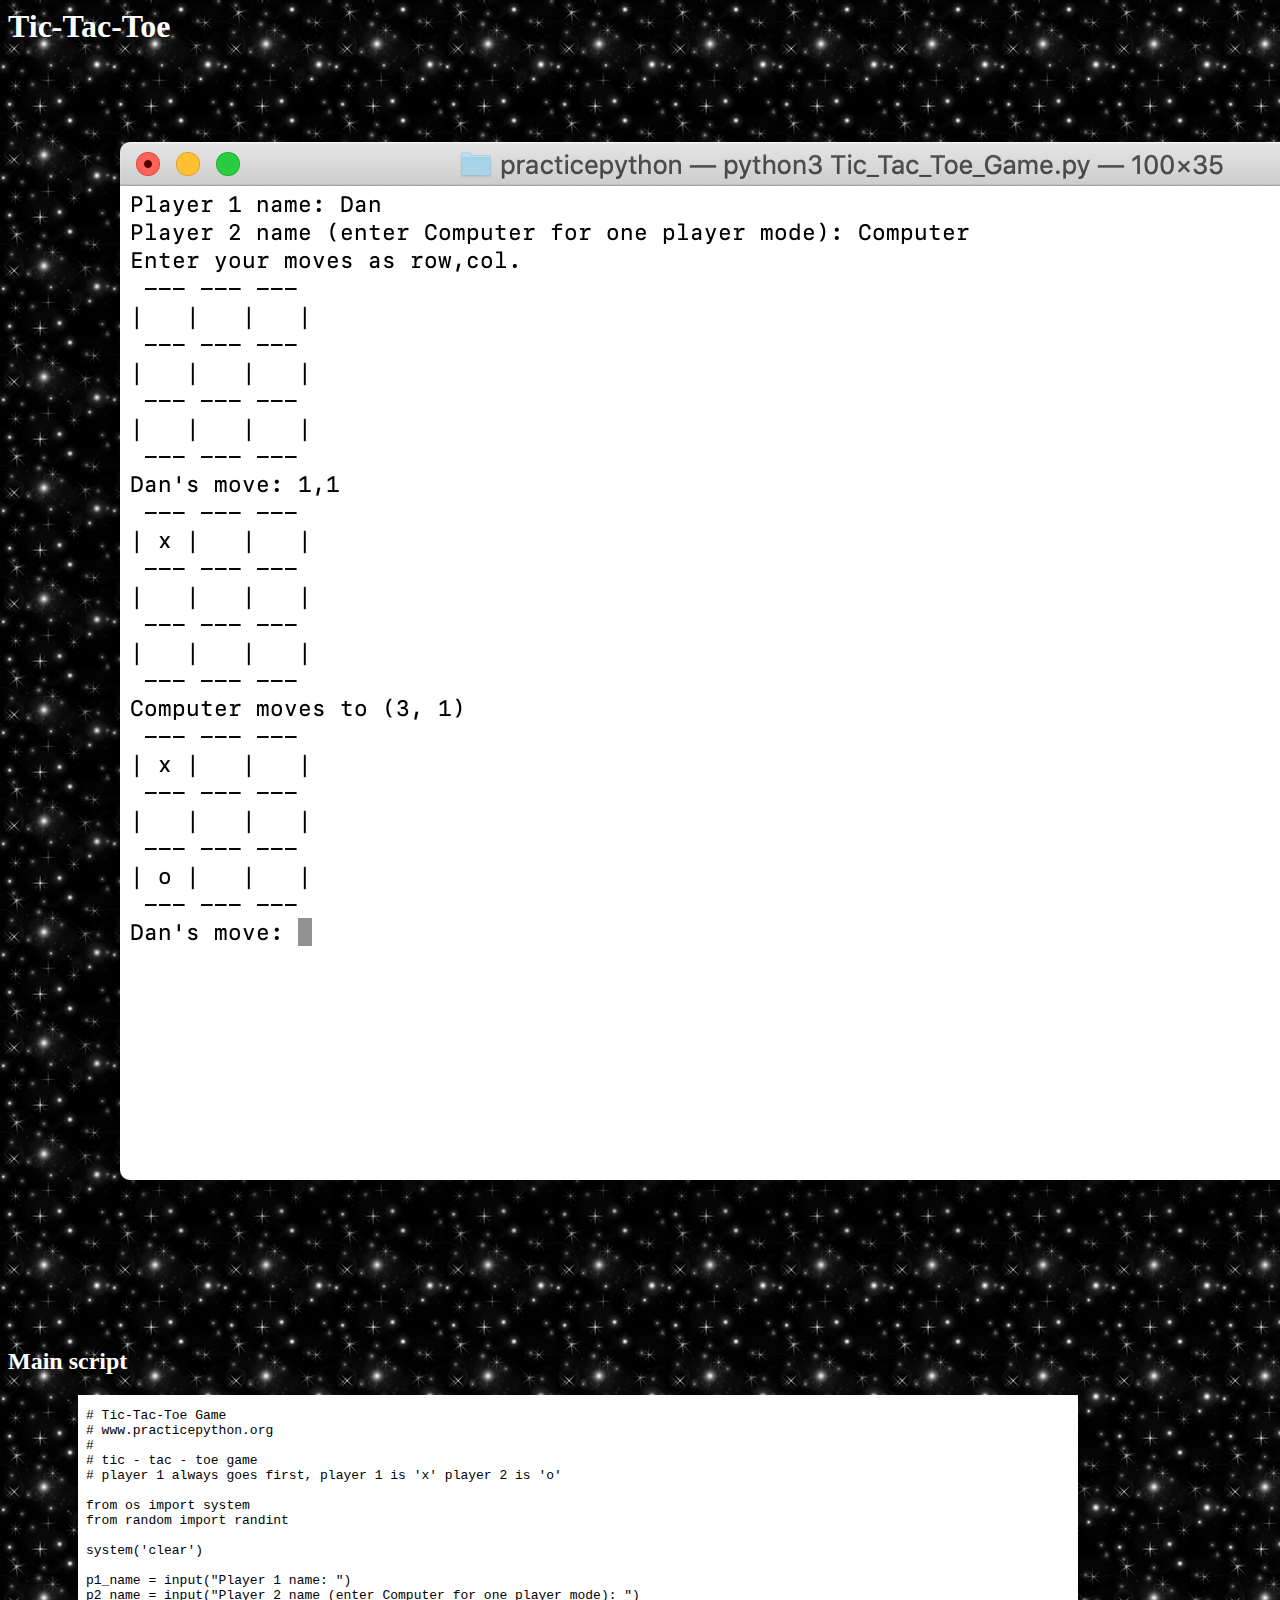
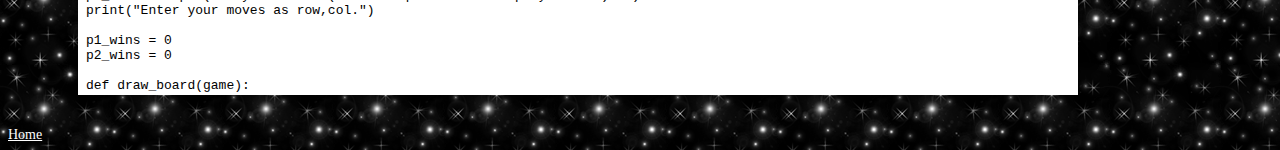
<file: 90s_website/tictactoe.html>
<html>
<head>
    <link rel="stylesheet" href="styles/site.css" />
</head>

<body>
    <h1>Tic-Tac-Toe</h1>
    <div> </div>
    <!-- screenshot (bash 100 x 35) -->
    <img src="images/tictactoe.png" />
    <div> </div>
    <!-- put code in here-->
    <h2>Main script</h2>
    <pre>
         <object data="Tic_Tac_Toe_Game.txt"></object>
    </pre>
    <div> </div>
    <a href="index.html">Home</a>
</body>
</html>
</file>
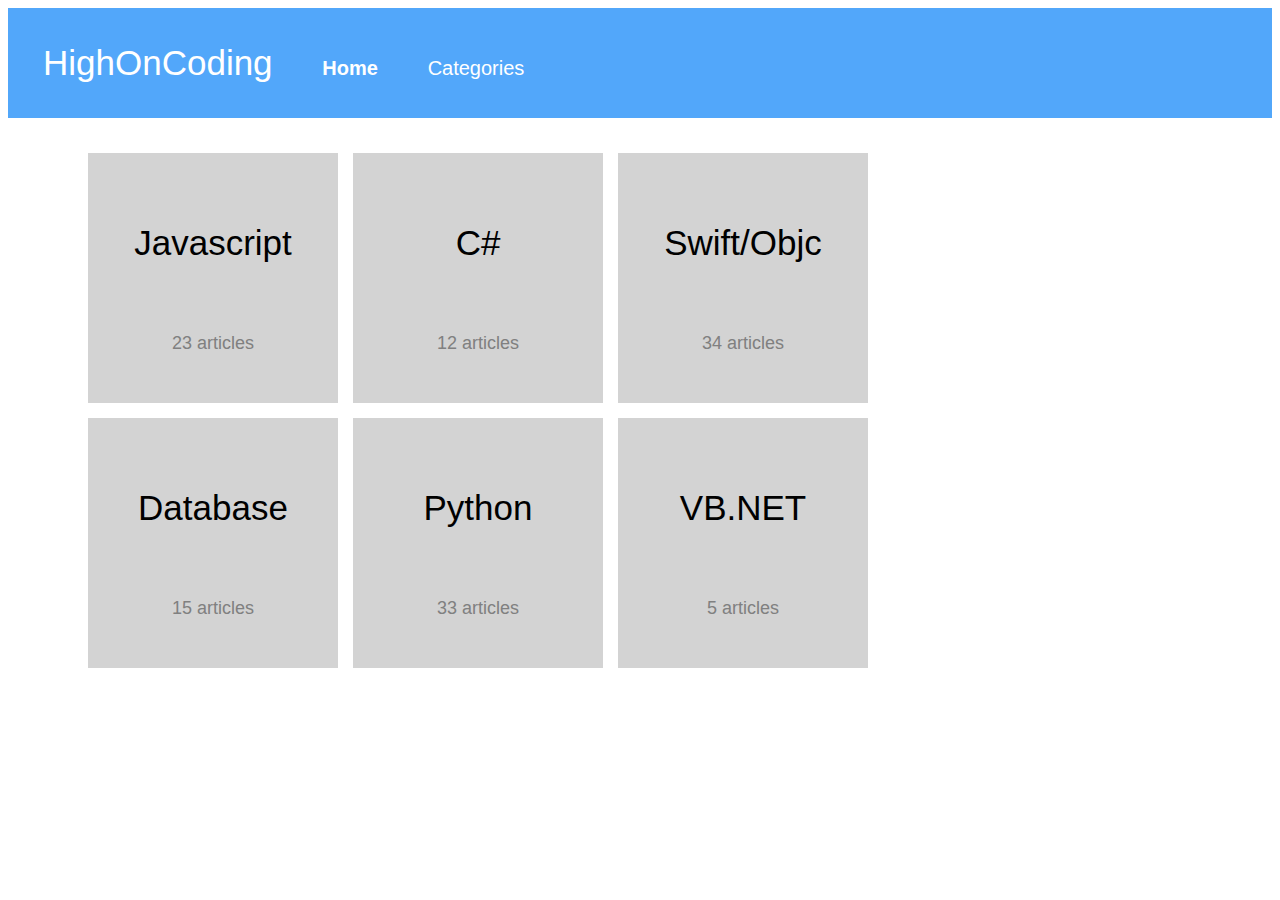
<file: HighOnCoding/categories.html>
<html>
<head>
        <link rel="stylesheet" href="styles/site.css" />
</head>
<body>
        <p id="Banner">HighOnCoding
            <a id = "Home" href="index.html">Home</a>
            <a id = "Categories" href="categories.html">Categories</a>
        </p>
    <div class="container">
        <div class="block" id="a">
            <div class="lang">Javascript</div>
            <div class="articles">23 articles</div>
        </div>
        <div class="block" id="b">
            <div class="lang">C#</div>
            <div class="articles">12 articles</div>
        </div>
        <div class="block" id="c">
            <div class="lang">Swift/Objc</div>
            <div class="articles">34 articles</div>
        </div>
        <div class="block" id="d">
            <div class="lang">Database</div>
            <div class="articles">15 articles</div>
        </div>
        <div class="block" id="e">
            <div class="lang">Python</div>
            <div class="articles">33 articles</div>
        </div>
        <div class="block" id="f">
            <div class="lang">VB.NET</div>
            <div class="articles">5 articles</div>
        </div>
    </div>
</body>

</html>
</file>
<file: 90s_website/styles/site.css>
body {
    color: white;
    background-image: url("../images/bg_stars.gif"); 
    background-color: black;
}
a {
    color: white;
    font-size: 14;
}
object {
    background-color: white;
    width: 1000;
    height: 300;
}
</file>
<file: Apple/styles/site.css>
/* mobile styles*/
#menu {
    flex-direction: column;
    align-items: center;
    width: 100vw;
}
#menu div:nth-child(1) {
    display: none;
}
#iphone_image {
    content: url(../images/hero_vertical_startframe_small_2x.jpeg);
    width: 100vw;
    height: calc(816 * (100vw / 344));
}

/* desktop styles*/
@media only screen and (min-width: 735px) {
#menu {
    flex-direction: row;
    align-items: flex-end;
    width: 100vw;
}
#menu div:nth-child(1) {
    display: block;
    flex-grow: 2;
}
#iphone_image {
    content: url(../images/iPhone-desktop.png);
    width: 100vw;
    height: calc(331 * (100vw / 1024));
}
}

/* shared styles */
body {
    background-color: black;
}

#container {
    display: flex;
    flex-direction: column;
    background-color: black;
    align-items: center;
}
#menu {
    display: flex;
    background-color: #323232;
}
#menu div {
    color: #E9E9E9;
    font-size: 16pt;
    padding: 20px;
}
</file>
<file: BricksInterface/styles/site.css>
* {
    margin: 0;
    padding: 0;
    border: 0;
    font-size: 0;
}

body {
    background-color: black;
}

.wall_u {
    position: absolute;
    width: 100vw;
    height: 2vh;
    background-color: lightgreen;
    top: 0px;
    left: 0px;
}

.wall_l {
    position: absolute;
    width: 1.8vw;
    height: 100vw;
    background-color: lightgreen;
    top: 0px;
    left: 0px;
}

.wall_r {
    position: absolute;
    width: 1.8vw;
    height: 100vw;
    background-color: lightgreen;
    top: 0px;
    right: 0px;
}

.row_top {
    margin: 2vh 2vw 0vh 2vw;
    width: 96vw;
    height: 5vh;
}

.row {
    margin: 0vh 2vw 0vh 2vw;
    width: 96vw;
    height: 5vh;
}

.brick {
    display: inline-block;
    width: 7.4vw;
    height: 4.4vh;
    margin: 0.3vh 0.3vw 0.3vh 0.3vw;
}

.red {
    background-color: red;
}

.yellow {
    background-color: yellow;
}

.green {
    background-color: green;
}

.blue {
    background-color: blue;
}

.black {
    background-color: black;
}

.ball_main {
    background-color: white;
    position: absolute;
    width: 1vh;
    height: 1vh;
    left: 20vw;
    top: 80vh;
}

.ball_left {
    background-color: white;
    position: absolute;
    width: 1vh;
    height: 1vh;
    left: 19vw;
    top: 18vh;
}

.ball_right {
    background-color: white;
    position: absolute;
    width: 1vh;
    height: 1vh;
    right: 18vw;
    top: 18vh;
}

.paddle {
    background-color: lightgreen;
    position: absolute;
    width: 15vw;
    height: 1.5vh;
    left: 22.5vw;
    bottom: 0.5vh;
}
</file>
<file: Engadget/styles/site.css>
/* mobile styles*/
@media only screen and (max-width: 600px) {
#menu {
    flex-direction: column;
    align-items: center;
    width: 100vw;
}
#banner {
    display: none;
}
#content {
    flex-direction: column;
    margin-top: 200px;
}
#item1 img {
    content: url(../images/Akribos1m.jpg);
    width: 80vw;
    height: calc(218 * (80vw / 320));
}
#item1 div {
    width: 80vw;
    text-align: center;
    margin: 20px;
}
#item2 img {
    content: url(../images/Fossil1m.jpg);
    width: 80vw;
    height: calc(177 * (80vw / 320));
}
#item2 div {
    width: 80vw;
    text-align: center;
    margin: 20px;
}
#item3 img {
    content: url(../images/Omega1m.jpg);
    width: 80vw;
    height: calc(364 * (80vw / 640));
}
#item3 div {
    width: 80vw;
    text-align: center;
    margin: 20px;
}
#item4 img {
    content: url(../images/Invicta2m.jpg);
    width: 80vw;
    height: calc(223 * (80vw / 320));
}
#item4 div {
    width: 80vw;
    text-align: center;
    margin: 20px;
}
#item5 img {
    content: url(../images/Lucien_Piccard1m.jpg);
    width: 80vw;
    height: calc(202 * (80vw / 320));
}
#item5 div {
    width: 80vw;
    text-align: center;
    margin: 20px;
}
#item6 img {
    content: url(../images/Timex1m.jpg);
    width: 80vw;
    height: calc(209 * (80vw / 320));
}
#item6 div {
    width: 80vw;
    text-align: center;
    margin: 20px;
}
}

/* desktop styles*/
@media only screen and (min-width: 600px) {
#menu {
    flex-direction: row;
    align-items: flex-start;
    width: 100vw;
}
#menu div:nth-child(1) {
    margin-left: 150px;
}
#banner {
    display: block;
    width: 100vw;
    height: calc(250 * (100vw / 960));
    margin-top: 90px;    /* need to tweak this margin */
}
#content {
    flex-direction: row;
    flex-wrap: wrap;
    margin-top: 20px;
}
#item1 img {
    content: url(../images/Akribos1.jpg);
    width: 200px;
    /* total height = 360 + 20 = 380 px */
    height: 294px;     /* 320*(200/218)) */
    margin-top: 33px;  /* (360-294)/2    */
    margin-right: 30px;
    margin-bottom: 53px;     /* 33 + 20  */
    margin-left: 30px;
}
#item1 div {
    margin-left: 65px;
    width: 150px;
    justify-content: center;
    margin-bottom: 40px;
}
#item2 img {
    content: url(../images/Fossil1.jpg);
    width: 200px;
    height: 360px;     /*  320*(200/177)  */
    margin: 0 30px 20px 30px;
}
#item2 div {
    margin-left: 65px;
    width: 150px;
    justify-content: center;
    margin-bottom: 40px;
}
#item3 img {
    content: url(../images/Omega1.jpg);
    width: 200px;
    /* total height = 360 + 20 = 380 px */
    height: 352px;     /* 640*(200/364)) */
    margin-top: 4px;  /* (360-352)/2    */
    margin-right: 30px;
    margin-bottom: 24px;     /* 4 + 20  */
    margin-left: 30px;
}
#item3 div {
    margin-left: 65px;
    width: 150px;
    justify-content: center;
    margin-bottom: 40px;
}
#item4 img {
    content: url(../images/Invicta2.jpg);
    width: 200px;
    /* total height = 360 + 20 = 380 px */
    height: 287px;     /* 320*(200/223)) */
    margin-top: 37px;  /* (360-287)/2    */
    margin-right: 30px;
    margin-bottom: 56px;     /* 36 + 20  */
    margin-left: 30px;
}
#item4 div {
    margin-left: 65px;
    width: 150px;
    justify-content: center;
    margin-bottom: 40px;
}
#item5 img {
    content: url(../images/Lucien_Piccard1.jpg);
    width: 200px;
    /* total height = 360 + 20 = 380 px */
    height: 317px;     /* 320*(200/202)) */
    margin-top: 22px;  /* (360-317)/2    */
    margin-right: 30px;
    margin-bottom: 41px;     /* 21 + 20  */
    margin-left: 30px;
}
#item5 div {
    margin-left: 65px;
    width: 150px;
    justify-content: center;
    margin-bottom: 40px;
}
#item6 img {
    content: url(../images/Timex1.jpg);
    width: 200px;
    /* total height = 360 + 20 = 380 px */
    height: 306px;     /* 320*(200/209)) */
    margin-top: 27px;  /* (360-294)/2    */
    margin-right: 30px;
    margin-bottom: 47px;     /* 27 + 20  */
    margin-left: 30px;
}
#item6 div {
    margin-left: 65px;
    width: 150px;
    justify-content: center;
    margin-bottom: 40px;
}
}

/* shared styles */
#container {
    display: flex;
    flex-direction: column;
    align-items: center;
}
#menu {
    display: flex;
    background-color: black;
    position: fixed;
    top: 0px;
}
#menu div {
    color: white;
    font-size: 16pt;
    padding: 20px;
}
#content {
    display: flex;
}
</file>
<file: HighOnCoding/styles/site.css>
#Banner {
    background-color: #52A7FA;
    color: white;
    padding: 1em 1em 1em 1em;
    font-family: sans-serif;
    font-weight: normal;
    font-size: 35;
}
#Home {
    color: white;
    margin-left: 2em;
    font-weight: bold;
    font-size: 20;
    text-decoration: none;
}
#Categories {
    color: white;
    margin-left: 2em;
    font-size: 20;
    text-decoration: none;
}
#Heading {
    color: black;
    background-color: #DDDEE1;
    margin-left: 2em;
    margin-right: 2em;
    padding: 0.25em 0.5em 0.5em 0.5em;
    font-family: sans-serif;
    font-weight: bold;
    font-size: 30;
}

.article {
    margin-left: 4em;
    margin-right: 4em;
}

.text {
    color: black;
    padding: 0.1em 0.5em 0.1em 0.5em;
    font-family: sans-serif;
    font-weight: normal;
    font-size: 12;
}

.title {
    color: blue;
    padding: 1em 0 1em 0;
    font-family: sans-serif;
    font-weight: normal;
    font-size: 20;
}

.footer {
    color: white;
    background-color: #F27F1B;
    padding: 0.2em 0 0.2em 0.4em;
    font-family: sans-serif;
    font-weight: normal;
    font-size: 14;
}

.container {
    padding: 0 0 0 5em;
    display: grid;
    grid-template-columns: 250px 250px 250px;
    grid-template-rows: 250px 250px;
    grid-column-gap: 15px;
    grid-row-gap: 15px
}

.block {
    background-color: lightgray;
    height: 250;
    width: 250;
}

.lang {
    padding: 2em 0 2em 0;
    justify-content: center;
    font-family: sans-serif;
    font-weight: normal;
    font-size: 35;
    width: 250;
    text-align: center;
}

.articles {
    color: gray;
    justify-content: center;
    font-family: sans-serif;
    font-weight: normal;
    font-size: 18;
    width: 250;
    text-align: center;
}
</file>
<file: HighOnCoding_Bootstrap/styles/site.css>
#advert {
    margin-top: 40px;
    margin-left: 40px;
}

nav {
    margin: 5px 30px 30px 100px;
    border-radius: 6px;
}

#headline {
    padding: 60px;
    margin: 5px 30px 30px 100px;
    font-size: 18px;
    font-weight: 200;
    background-color: #eee;
    border-radius: 6px;
    width: auto;
}

#headline h1 {
    font-size: 60px;
}

#headline p {
    margin: 0 0 10px;
}

#articles {
    margin: 5px 30px 30px 100px;
    width: auto;
}

.title {
    color: blue;
    font-size: 14pt;
}

.summary {
    font-size: 12pt;
}
 @media (min-width: 768px) {
     #articles .article {
        width: 50%!important;
     }
 }

 @media (max-width: 767.9px) {
     #articles .article {
         width: 100%!important;
     }
 }
</file>
